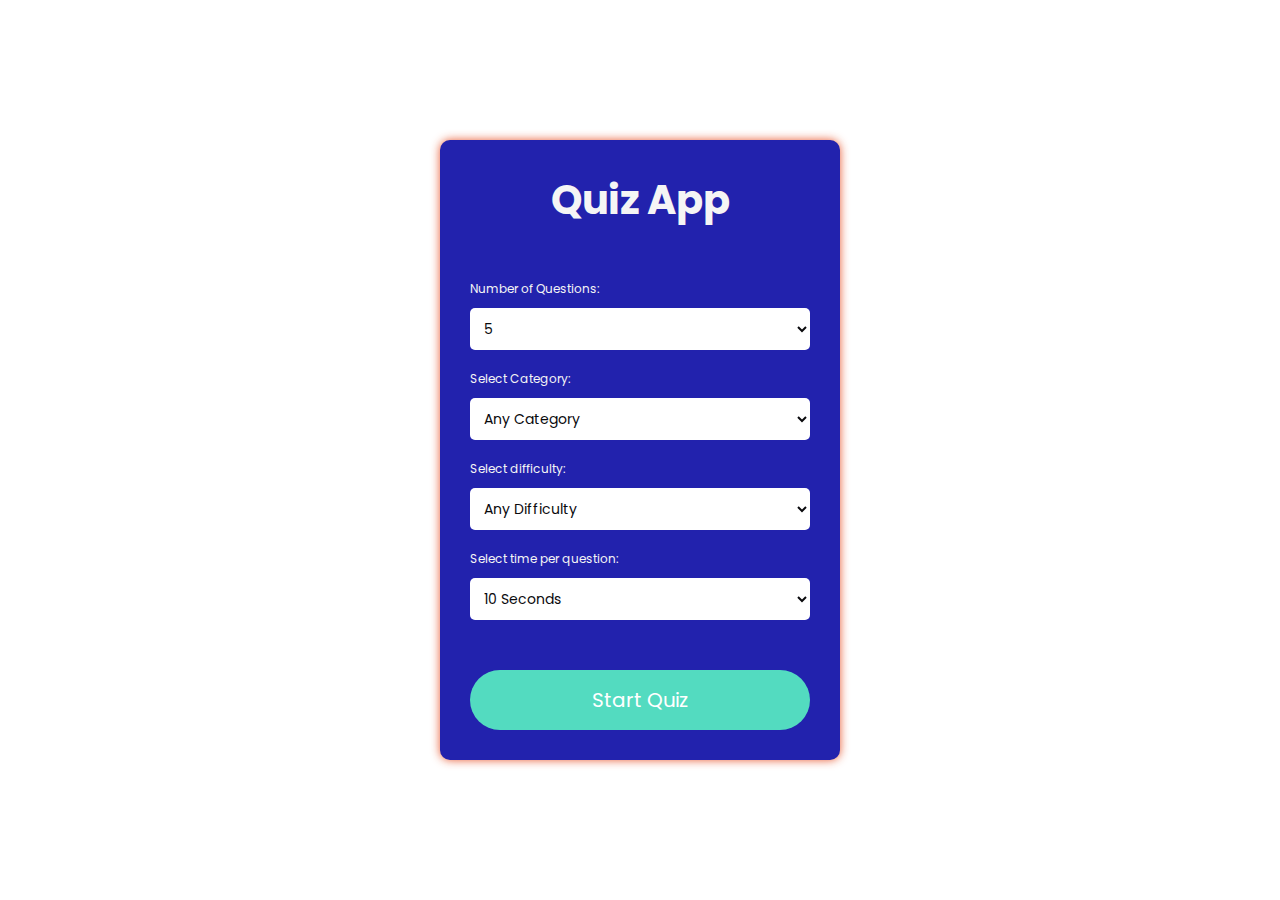
<file: Task-2(Quiz App)/Quiz.html>
<!DOCTYPE html>
<html lang="en">
  <head>
    <meta charset="UTF-8" />
    <meta http-equiv="X-UA-Compatible" content="IE=edge" />
    <meta name="viewport" content="width=device-width, initial-scale=1.0" />
    <link
      rel="stylesheet"
      href="https://cdnjs.cloudflare.com/ajax/libs/font-awesome/6.2.1/css/all.min.css"
      integrity="sha512-MV7K8+y+gLIBoVD59lQIYicR65iaqukzvf/nwasF0nqhPay5w/9lJmVM2hMDcnK1OnMGCdVK+iQrJ7lzPJQd1w=="
      crossorigin="anonymous"
      referrerpolicy="no-referrer"
    />
    <link rel="stylesheet" href="stylesheet.css" />
    <title>Quiz App</title>
  </head>
  <body>
    <div class="container">
      <div class="start-screen">
        <h1 class="heading">Quiz App</h1>
        <div class="settings">
          <label for="num-questions">Number of Questions:</label>
          <select id="num-questions">
            <option value="5">5</option>
            <option value="10">10</option>
            <option value="15">15</option>
            <option value="20">20</option>
            <option value="30">30</option>
            <option value="40">40</option>
            <option value="50">50</option>
          </select>
          <label for="category">Select Category:</label>
          <select id="category">
            <option value="">any category</option>
            <option value="9">general knowledge</option>
            <option value="10">books</option>
            <option value="11">films</option>
            <option value="12">music</option>
            <option value="14">television</option>
            <option value="15">video games</option>
            <option value="16">board games</option>
            <option value="17">science and nature</option>
            <option value="18">computers</option>
            <option value="19">mathematics</option>
            <option value="20">mythology</option>
            <option value="21">sports</option>
            <option value="22">geography</option>
            <option value="23">history</option>
            <option value="24">politics</option>
            <option value="25">art</option>
            <option value="28">vehicles</option>
          </select>
          <label for="difficulty">Select difficulty:</label>
          <select id="difficulty">
            <option value="">any difficulty</option>
            <option value="easy">easy</option>
            <option value="medium">medium</option>
            <option value="hard">hard</option>
          </select>
          <label for="time">Select time per question:</label>
          <select id="time">
            <option value="10">10 seconds</option>
            <option value="15">15 seconds</option>
            <option value="20">20 seconds</option>
            <option value="25">25 seconds</option>
            <option value="30">30 seconds</option>
            <option value="60">60 seconds</option>
          </select>
        </div>
        <button class="btn start">Start Quiz</button>
      </div>
      <div class="quiz hide">
        <div class="timer">
          <div class="progress">
            <div class="progress-bar"></div>
            <span class="progress-text"></span>
          </div>
        </div>
        <div class="question-wrapper">
          <div class="number">
            Question <span class="current">1</span>
            <span class="total">/10</span>
          </div>
          <div class="question">This is a question This is a question?</div>
        </div>
        <div class="answer-wrapper">
          <div class="answer selected">
            <span class="text">answer</span>
            <span class="checkbox">
              <i class="fas fa-check"></i>
            </span>
          </div>
        </div>
        <button class="btn submit" disabled>Submit</button>
        <button class="btn next">Next</button>
      </div>
      <div class="end-screen hide">
        <h1 class="heading">Quiz App</h1>
        <div class="score">
          <span class="score-text">Your score:</span>
          <div>
            <span class="final-score">0</span>
            <span class="total-score">/10</span>
          </div>
        </div>
        <button class="btn restart">Restart Quiz</button>
      </div>
    </div>

    <script src="script.js"></script>
  </body>
</html>
</file>
<file: Task-2(Quiz App)/stylesheet.css>
@import url(https://fonts.googleapis.com/css?family=Poppins:100,100italic,200,200italic,300,300italic,regular,italic,500,500italic,600,600italic,700,700italic,800,800italic,900,900italic);

* {
  margin: 0;
  padding: 0;
  box-sizing: border-box;
  font-family: "Poppins", sans-serif;
}
body {
  min-height: 100vh;
  display: flex;
  align-items: center;
  justify-content: center;
  background: white;
}
.container {
  position: relative;
  width: 100%;
  max-width: 400px;
  background: rgb(34, 34, 173);
  padding: 30px;
  overflow: hidden;
  border-radius: 10px;
  box-shadow: 0 0 10px rgba(230, 75, 32, 0.919);
}

.heading {
  text-align: center;
  font-size: 40px;
  color: whitesmoke;
  margin-bottom: 50px;
}
label {
  display: block;
  font-size: 12px;
  margin-bottom: 10px;
  color:whitesmoke;
}
select {
  width: 100%;
  padding: 10px;
  border: none;
  text-transform: capitalize;
  border-radius: 5px;
  margin-bottom: 20px;
  background: white;
  color: rgb(10, 10, 13);
  font-size: 14px;
}
.start-screen .btn {
  width: 100%;
      height: 60px;
      background-color: rgb(83, 219, 192);
      border-radius: 60px;
     border: none;
     font-weight: 400;
     font-size: 20px;
     cursor: pointer;
     transition: all 0.3s linear;  
     margin-top: 30px;
  }
  
.hide {
  display: none;
}
.timer {
  width: 100%;
  height: 100px;
  display: flex;
  align-items: center;
  justify-content: center;
  flex-direction: column;
  margin-bottom: 30px;
}
.timer .progress {
  position: relative;
  width: 100%;
  height: 40px;
  background: transparent;
  border-radius: 30px;
  overflow: hidden;
  margin-bottom: 10px;
  border: 3px solid #3f4868;
}
.timer .progress .progress-bar {
  width: 100%;
  height: 100%;
  border-radius: 30px;
  overflow: hidden;
  background: linear-gradient(to right, rgb(211, 29, 29), rgba(60, 188, 37, 0.855));
  transition: 1s linear;
}
.timer .progress .progress-text {
  position: absolute;
  top: 50%;
  left: 50%;
  transform: translate(-50%, -50%);
  color: white;
  font-size: 16px;
  font-weight: 500;
}

.question-wrapper .number {
  color: rgb(255, 162, 0);
  font-size: 25px;
  font-weight: 500;
  margin-bottom: 20px;
}
.question-wrapper .number .total {
  color: rgb(74, 100, 131);
  font-size: 18px;
}
.question-wrapper .question {
  color: white;
  font-size: 20px;
  font-weight: 500;
  margin-bottom: 20px;
}

.answer-wrapper .answer {
  width: 100%;
  height: 60px;
  padding: 20px;
  border-radius: 10px;
  color: whitesmoke;
  border: 3px solid rgb(74, 74, 119);
  display: flex;
  align-items: center;
  justify-content: space-between;
  margin-bottom: 20px;
  cursor: pointer;
  transition: 0.3s linear;
}
.answer .checkbox {
  width: 20px;
  height: 20px;
  border-radius: 50%;
  border: 3px solid rgb(117, 117, 161);
  display: flex;
  align-items: center;
  justify-content: center;
  transition: all 0.3s;
}
.answer .checkbox i {
  color: white;
  font-size: 10px;
  opacity: 0;
  transition: all 0.3s;
}
.answer:hover:not(.checked) .checkbox,
.answer.selected .checkbox {
  background-color: rgb(46, 49, 219);
  border-color: rgb(213, 65, 75);
}
.answer.selected .checkbox i {
  opacity: 1;
}
.answer.correct {
    border-color: rgb(25, 250, 25);
}
.answer.wrong {
  border-color: red;
}
.question-wrapper,
.answer-wrapper {
  margin-bottom: 50px;
}
.btn {
  width: 100%;
  height: 60px;
  background: rgb(66, 100, 164);
  border: none;
  border-radius: 60px;
  color: white;
  font-size: 18px;
  font-weight: 500;
  cursor: pointer;
  transition: 0.3s linear;
}
.btn:hover {
  background: rgb(211, 129, 66);
}
.btn:disabled {
  background: rgb(123, 123, 209);
  cursor: not-allowed;
}
.btn.next {
  display: none;
}

.end-screen .score {
  color: rgb(250, 250, 250);
  font-size: 25px;
  font-weight: 500;
  margin-bottom: 80px;
  text-align: center;
}
.score .score-text {
  color: rgb(158, 158, 214);
  font-size: 16px;
  font-weight: 500;
  margin-bottom: 120px;
}

@media (max-width: 468px) {
  .container {
    min-height: 100vh;
    max-width: 100%;
    border-radius: 0;
  }
}
</file>
